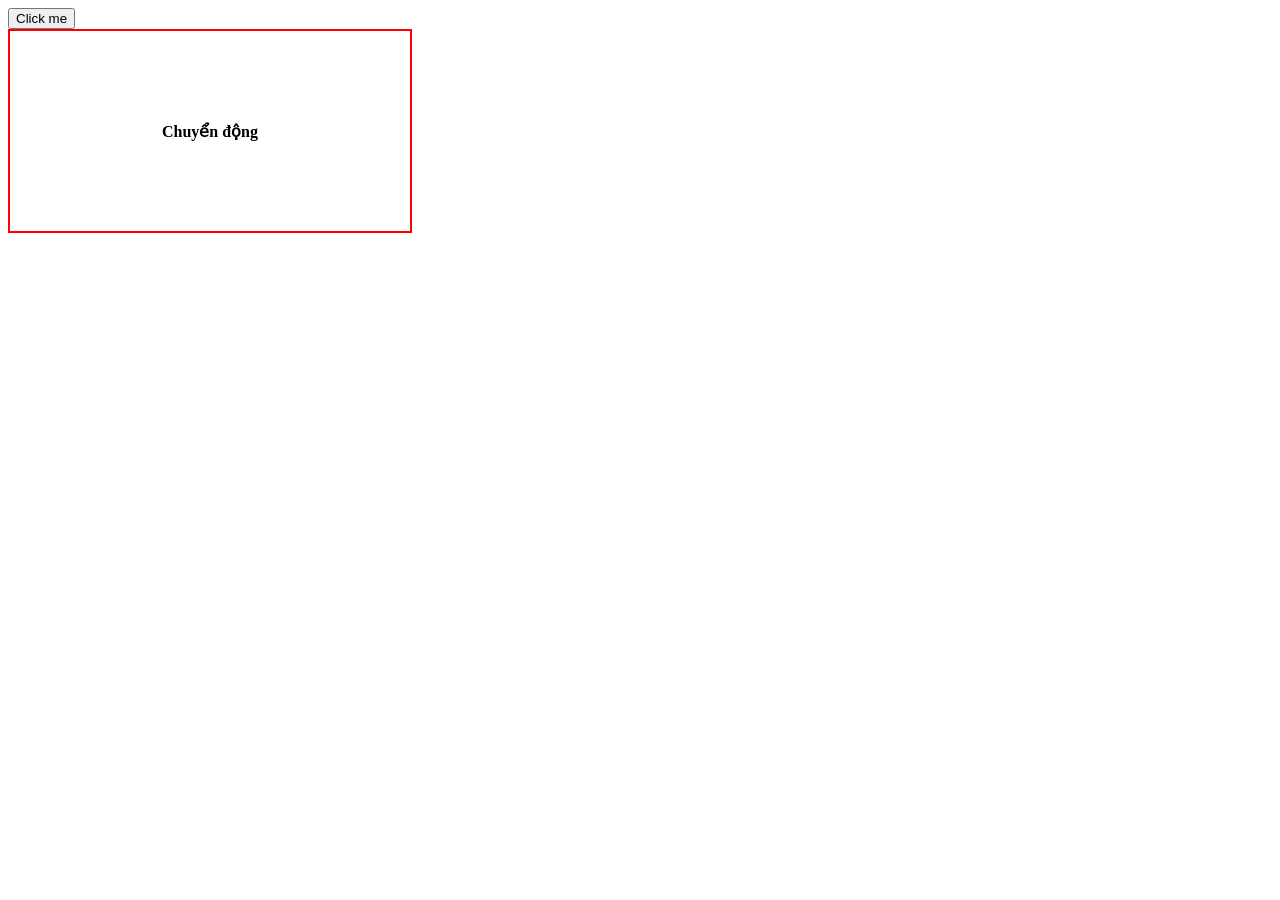
<file: HtmlCssTraining/test.html>
<!DOCTYPE html>
<html>
<head>
	<meta charset="utf-8">
	<title>Bài tập javascript 2</title>
  <style>
    .chuyendong1{
	animation: chuyendong1 2s forwards ;
}
@-webkit-keyframes chuyendong1{
	0%{transform: translateX(0);margin-top: 0;}
	30%{transform: translateX(200px);margin-top: 0;}
	60%{transform: translateX(200px);margin-top:100px;}
	100%{transform: translateX(400px);margin-top: 100px;}
}
/*Khi click lần 1*/
.chuyendong2{
	animation: chuyendong2 2s forwards;
}
@-webkit-keyframes chuyendong2{
	100%{transform: translateX(0);margin-top: 0;}
	60%{transform: translateX(200px);margin-top: 0;}
	30%{transform: translateX(200px);margin-top: 100px;}
	0%{transform: translateX(400px);margin-top: 100px;}
}
  </style>
	<!-- <link rel="stylesheet" type="text/css" href="1.css">	 -->
        <style>
          .khoi{
	       display: flex;
	       justify-content: center;
	       align-items: center;
	       width:400px;
	       height: 200px;
	       border: solid 2px red;	
}
        </style>
</head>
<body>
		<button>Click me</button>
		<div class="khoi" > 
 			<h4>Chuyển động</h4>
		</div>
		<script type="text/javascript">
      document.addEventListener("DOMContentLoaded", function(){
        var nut = document.getElementsByTagName('button');
        var khoi = document.getElementsByTagName('div');
        var trangthai = "click2";
        nut[0].onclick = function(){
          if(trangthai == "click1"){
                              khoi[0].classList.remove('chuyendong2');
            khoi[0].classList.add('chuyendong1');
            trangthai = "click2";
          }
          else if(trangthai=="click2"){
            khoi[0].classList.remove('chuyendong1');
                              khoi[0].classList.add('chuyendong2');
            trangthai = "click1";
          }
        }
      },false)
    </script>
</body>
</html>
</file>
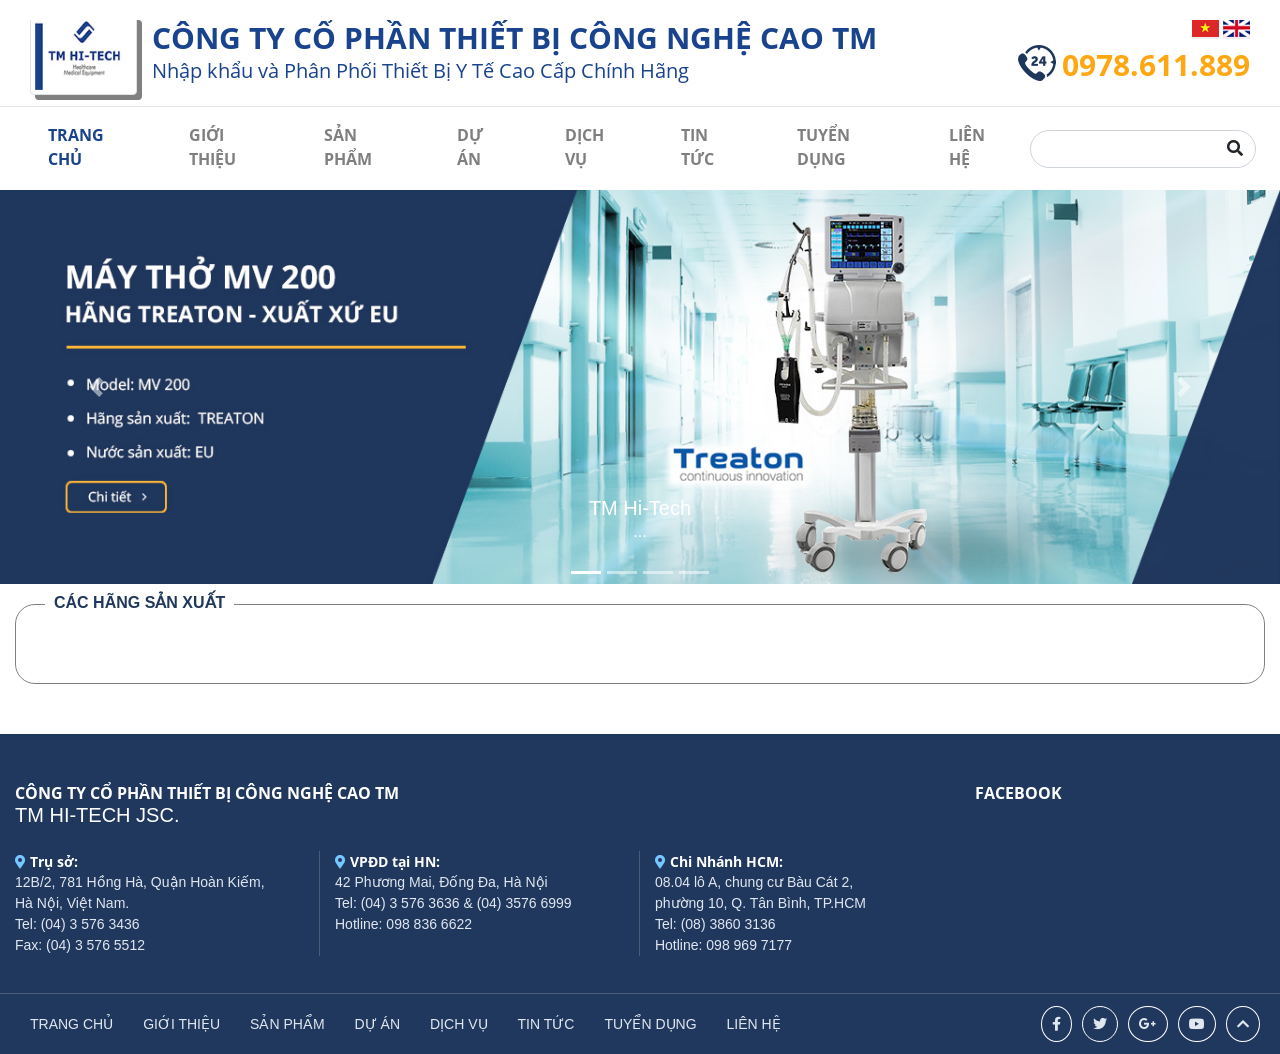
<file: HtmlCssTraining/trang-chu.html>
<!DOCTYPE html>
<html lang="en">

<head>
    <meta charset="UTF-8">
    <meta name="viewport" content="width=device-width, initial-scale=1, shrink-to-fit=no">
    <title>Trang chủ</title>
    <link rel="stylesheet" href="https://stackpath.bootstrapcdn.com/bootstrap/4.3.1/css/bootstrap.min.css"
        integrity="sha384-ggOyR0iXCbMQv3Xipma34MD+dH/1fQ784/j6cY/iJTQUOhcWr7x9JvoRxT2MZw1T" crossorigin="anonymous">
    <link rel="stylesheet" href="https://cdnjs.cloudflare.com/ajax/libs/font-awesome/5.9.0/css/all.min.css">
    <link rel="stylesheet" href="content/css/dich-vu.css">
    <link rel="stylesheet" href="content/css/trang-chu.css">
</head>

<body>
    <header id="tmTop" class="container-fluid " style="margin-top: 20px; padding-bottom: 20px; overflow: hidden;">
        <div class="row">
            <div class="col-xs-12 col-sm-2 col-md-1 text-center">
                <!-- logo -->
                <div class="logo ">
                    <img src="images/logo.png" alt="logo TM Hitech" class="img-thumbnail" id="slideleft">
                </div>
            </div>
            <div class="col-xs-12 col-sm-6 col-md-8 d-flex align-items-center ">
                <!-- title -->
                <div class="title">
                    <h2 class="lang text-center" key="MAINNAME1"></h2>
                    <p class="lang" key="MAINNAME2"></p>
                </div>
            </div>
            <div class="col-xs-12 col-sm-4 col-md-3">
                <!-- phone,lang -->
                <div class="text-right" id="slideright">
                    <div class="lang">
                        <button class="translate" id="en-gb" style="border: 0px;">
                            <img src="images/vi.png" alt="Việt Nam">
                        </button>
                        <button class="translate" id="zh-tw" style="border: 0px;">
                            <img src="images/en.png" alt="English">
                        </button>
                    </div>
                    <div class="phone d-flex align-items-right">
                        <img src="images/24h.png" alt="Call:0978.611.889" class="img-phone">
                        <a href="tel:0978611889" title="Call:0978.611.889">
                            0978.611.889
                        </a>
                    </div>
                </div>
            </div>
        </div>
    </header>
    <!-- navigation bar -->
    <nav class="navbar navbar-expand-lg navbar-light ">
        <a class="navbar-brand d-block d-sm-none" href="#">TM HI-Tech</a>
        <button class="navbar-toggler" type="button" data-toggle="collapse" data-target="#navbarSupportedContent"
            aria-controls="navbarSupportedContent" aria-expanded="false" aria-label="Toggle navigation">
            <span class="navbar-toggler-icon"></span>
        </button>

        <div class="collapse navbar-collapse" id="navbarSupportedContent">
            <ul class="navbar-nav mr-auto">
                <li class="nav-item active">
                    <a class="lang nav-link" key="HOME" href="#">(current)</a>
                </li>
                <li class="nav-item">
                    <a class="lang nav-link" key="INTRODUCE" href="#">GIỚI THIỆU</a>
                </li>
                <li class="nav-item">
                    <a class="lang nav-link" key="PRODUCTS" href="#">SẢN PHẨM</a>
                </li>
                <li class="nav-item">
                    <a class="lang nav-link" key="PROJECTS" href="#">DỰ ÁN</a>
                </li>
                <li class="nav-item">
                    <a class="lang nav-link" key="SERVICE" href="#">DỊCH VỤ</a>
                </li>
                <li class="nav-item">
                    <a class="lang nav-link" key="NEWS" href="#">TIN TỨC</a>
                </li>
                <li class="nav-item">
                    <a class="lang nav-link" key="RECRUITMENT" href="#">TUYỂN DỤNG</a>
                </li>
                <li class="nav-item">
                    <a class="lang nav-link" key="CONTACT" href="#">LIÊN HỆ</a>
                </li>
            </ul>
            <form class="form-inline my-2 my-lg-0">
                <input class="form-control mr-sm-2" type="search" placeholder="" aria-label="">
                <button class="btn  my-2 my-sm-0 " type="submit">
                    <i class="fas fa-search"></i>
                </button>
            </form>
        </div>
    </nav>
    <section class="w-100">
        <aside>
            <div id="carouselExampleIndicators" class="carousel slide" data-ride="carousel">
                <ol class="carousel-indicators">
                    <li data-target="#carouselExampleIndicators" data-slide-to="0" class="active"></li>
                    <li data-target="#carouselExampleIndicators" data-slide-to="1"></li>
                    <li data-target="#carouselExampleIndicators" data-slide-to="2"></li>
                    <li data-target="#carouselExampleIndicators" data-slide-to="3"></li>
                </ol>
                <div class="carousel-inner">
                    <div class="carousel-item active">
                        <img class="d-block w-100 " src="images/images-tc/tc-banner01.jpg" alt="First slide">
                        <div class="carousel-caption d-none d-md-block">
                            <h5>TM Hi-Tech</h5>
                            <p>...</p>
                        </div>
                    </div>
                    <div class="carousel-item">
                        <img class="d-block w-100" src="images/images-tc/tc-banner02.jpg" alt="Second slide">
                    </div>
                    <div class="carousel-item">
                        <img class="d-block w-100" src="images/images-tc/tc-banner03.jpg" alt="Third slide">
                    </div>
                    <div class="carousel-item">
                        <img class="d-block w-100" src="images/images-tc/tc-banner04.jpg" alt="Four slide">
                    </div>
                </div>
                <a class="carousel-control-prev" href="#carouselExampleIndicators" role="button" data-slide="prev">
                    <span class="carousel-control-prev-icon" aria-hidden="true"></span>
                    <span class="sr-only">Previous</span>
                </a>
                <a class="carousel-control-next" href="#carouselExampleIndicators" role="button" data-slide="next">
                    <span class="carousel-control-next-icon" aria-hidden="true"></span>
                    <span class="sr-only">Next</span>
                </a>
            </div>

        </aside>
    </section>

    <!--Trang-Chu-Body-->
    <section id="trang-chu" class="container-fluid">
        <div class="dv-body">
            <div class="content-dong">
                <div class="title-dong">CÁC HÃNG SẢN XUẤT</div>
                <div class="tc-nsx-box">
                    <div class="contentbox">
                        <div class="slide-content" id="slidecontent">
                            <ul>
                                <li><img src="images/logo.png" alt=""></li>
                                <li><img src="images/logo.png" alt=""></li>
                                <li><img src="images/logo.png" alt=""></li>
                                <li><img src="images/logo.png" alt=""></li>
                                <li><img src="images/logo.png" alt=""></li>
                                <li><img src="images/logo.png" alt=""></li>
                                <li><img src="images/logo.png" alt=""></li>
                                <!-- <li><img src="images/logo.png" alt=""></li>
                               <li><img src="images/logo.png" alt=""></li>
                               <li><img src="images/logo.png" alt=""></li>
                               <li><img src="images/logo.png" alt=""></li>
                               <li><img src="images/logo.png" alt=""></li>
                               <li><img src="images/logo.png" alt=""></li>
                               <li><img src="images/logo.png" alt=""></li>
                               <li><img src="images/logo.png" alt=""></li> -->
                            </ul>
                        </div>
                    </div>
                </div>
            </div>
        </div>

    </section>


    <footer id="tmfooter" class="container-fluid">
        <div class="row">
            <div class="col-xs-12 col-sm-12 col-md-9">
                <div class="company">
                    <h3 class="lang" key="MAINNAME1">
                        <h5 class="lang" key="MAINNAME3"></h5>
                    </h3>

                </div>
                <div class="address">
                    <div class="row">
                        <div class="col-xs-12 col-md-4 b-right">
                            <div class="title">
                                <i class="fas fa-map-marker-alt"></i>
                                Trụ sở:
                            </div>
                            <div>
                                <p>
                                    12B/2, 781 Hồng Hà, Quận Hoàn Kiếm, <br>
                                    Hà Nội, Việt Nam. <br>
                                    Tel: (04) 3 576 3436 <br>
                                    Fax: (04) 3 576 5512 <br>

                                </p>
                            </div>
                        </div>
                        <div class="col-xs-12 col-md-4 b-right">
                            <div class="title">
                                <i class="fas fa-map-marker-alt"></i>
                                VPĐD tại HN:
                            </div>
                            <div>
                                <p>
                                    42 Phương Mai, Đống Đa, Hà Nội <br>
                                    Tel: (04) 3 576 3636 & (04) 3576 6999 <br>
                                    Hotline: 098 836 6622 <br>

                                </p>
                            </div>
                        </div>
                        <div class="col-xs-12 col-md-4 ">
                            <div class="title">
                                <i class="fas fa-map-marker-alt"></i>
                                Chi Nhánh HCM:
                            </div>
                            <div>
                                <p>
                                    08.04 lô A, chung cư Bàu Cát 2, <br>
                                    phường 10, Q. Tân Bình, TP.HCM <br>
                                    Tel: (08) 3860 3136 <br>
                                    Hotline: 098 969 7177 <br>

                                </p>
                            </div>
                        </div>
                    </div>
                </div>
            </div>
            <div class="col-xs-12 col-sm-12 col-md-3">
                <div class="facebook">
                    <h3>FACEBOOK</h3>
                </div>
                <div class="text-right address">
                    <iframe
                        src="https://www.facebook.com/plugins/page.php?href=https%3A%2F%2Fwww.facebook.com%2FVienCongNgheDevmaster25%2F&tabs&width=400&height=160&small_header=true&adapt_container_width=false&hide_cover=false&show_facepile=true&appId"
                        width="100%" height="160" style="border:none;overflow:hidden" scrolling="no" frameborder="0"
                        allowTransparency="true" allow="encrypted-media"></iframe>
                </div>
            </div>
        </div>
        <div class="row b-top">
            <div class="col-xs-12 col-md-8">
                <ul class="nav-footer">
                    <li><a class="lang" href="#" key="HOME" title="Trang chủ">Trang chủ</a></li>
                    <li><a class="lang" href="#" key="INTRODUCE" title="Giới thiệu">Giới thiệu</a></li>
                    <li><a class="lang" href="#" key="PRODUCTS" title="Sản phẩm">Sản phẩm</a></li>
                    <li><a class="lang" href="#" key="PROJECTS" title="Dự án">Dự án</a></li>
                    <li><a class="lang" href="#" key="SERVICE" title="Dịch vụ">Dịch vụ</a></li>
                    <li><a class="lang" href="#" key="NEWS" title="Tin tức">Tin tức</a></li>
                    <li><a class="lang" href="#" key="RECRUITMENT" title="Tuyển dụng">Tuyển dụng</a></li>
                    <li><a class="lang" href="#" key="CONTACT" title="Liên hệ">Liên hệ</a></li>
                </ul>
            </div>
            <div class="col-xs-12 col-md-4 d-flex align-items-right">
                <ul class="nav-footer social ">
                    <li><a href="https://www.facebook.com/VienCongNgheDevmaster25" title="facebook">
                            <i class="fab fa-facebook-f"></i>
                        </a></li>
                    <li><a href="#" title="Twitter">
                            <i class="fab fa-twitter"></i>
                        </a></li>
                    <li><a href="#" title="Google Plus">
                            <i class="fab fa-google-plus-g"></i>
                        </a></li>
                    <li><a href="#" title="Youtube">
                            <i class="fab fa-youtube"></i>
                        </a></li>
                    <li><a href="javascript:void(0)" title="Top" id="link-top">
                            <i class="fas fa-chevron-up"></i>
                        </a></li>
                </ul>
            </div>
        </div>
    </footer>
    <!-- end footer -->
    <script src="https://code.jquery.com/jquery-3.4.1.min.js"
        integrity="sha256-CSXorXvZcTkaix6Yvo6HppcZGetbYMGWSFlBw8HfCJo=" crossorigin="anonymous"></script>
    <!-- <script src="https://code.jquery.com/jquery-3.3.1.slim.min.js" integrity="sha384-q8i/X+965DzO0rT7abK41JStQIAqVgRVzpbzo5smXKp4YfRvH+8abtTE1Pi6jizo" crossorigin="anonymous"></script> -->
    <script src="https://cdnjs.cloudflare.com/ajax/libs/popper.js/1.14.7/umd/popper.min.js"
        integrity="sha384-UO2eT0CpHqdSJQ6hJty5KVphtPhzWj9WO1clHTMGa3JDZwrnQq4sF86dIHNDz0W1"
        crossorigin="anonymous"></script>
    <script src="https://stackpath.bootstrapcdn.com/bootstrap/4.3.1/js/bootstrap.min.js"
        integrity="sha384-JjSmVgyd0p3pXB1rRibZUAYoIIy6OrQ6VrjIEaFf/nJGzIxFDsf4x0xIM+B07jRM"
        crossorigin="anonymous"></script>


    <script>

    </script>

    <script>
        $(document).ready(function () {
            $('#link-top').click(function () {
                $("html, body").animate({ scrollTop: 0 }, 1000);
                return false;
            });
        });

    </script>
    <script>
        $('.carousel').carousel({
            interval: 2500,
            pause: 'hover',

        })

    </script>

    <script>
        var arrLang = {
            "en-gb": {
                "HOME": "TRANG CHỦ",
                "INTRODUCE": "GIỚI THIỆU",
                "PRODUCTS": "SẢN PHẨM",
                "PROJECTS": "DỰ ÁN",
                "SERVICE": "DỊCH VỤ",
                "NEWS": "TIN TỨC",
                "RECRUITMENT": "TUYỂN DỤNG",
                "CONTACT": "LIÊN HỆ",
                "MAINNAME1": "CÔNG TY CỔ PHẦN THIẾT BỊ CÔNG NGHỆ CAO TM",
                "MAINNAME2": "Nhập khẩu và Phân Phối Thiết Bị Y Tế Cao Cấp Chính Hãng",
                "PARA1": "Với đội ngũ chuyên gia có kinh nghiệm hơn 10 năm tham gia các dự án đầu tư mua sắm trang thiết bị y tế, TM Hitech đảm bảo sẽ đưa ra những tư vấn hữu ích cho dự án của bạn. Chúng tôi cam kết tư vấn miễn phí trong toàn bộ dự án với mục tiêu tạo sự tin tưởng và mối liên hệ tốt với khách hàng.",
                "PARA2": "Trong bối cảnh thị trường rộng mở như hiện nay, có rất nhiều dòng thiết bị y tế với giá cả và chất lượng khác nhau để khách hàng lựa chọn. Điều này đôi khi làm khó cho các quyết định đầu tư của khách hàng.",
                "PARA3": "Kinh nghiệm lâu năm trong ngành thiết bị y tế, TM Hitech tự tin có thể hỗ trợ khách hàng thiết kế tổng thể dự án, xây dựng cấu hình chi tiết các dòng thiết bị sử dụng cho bệnh viện hay phòng khám của bạn.",
                "SERVICE1": "Dịch vụ trong bảo hành",
                "PARA4": "Tất cả các thiết bị Công ty cung cấp đều được bảo hành đảm bảo theo đúng tiêu chuẩn và cam kết của nhà sản xuất. Đội ngũ kỹ sư của Công ty giàu kinh nghiệm được cử đi tập huấn và đào tạo hàng năm ở nước ngoài theo các khoá tập huấn của Hãng đại diện, nhà sản xuất... chúng tôi hy vọng đáp ứng được yêu cầu của quý khách hàng.",
                "PARA5": "Bất cứ lúc nào trong thời gian ngắn nhất, nhân viên kỹ thuật sẽ có mặt theo yêu cầu của khách hàng để chỉ dẫn thêm những vấn đề liên quan đến kỹ thuật của máy hoặc xử lý những sự cố bất thường.",
                "PARA6": "Kiểm tra định kỳ lâu dài cho tất cả các thiết bị do Công ty cung cấp.",
                "PARA7": "Sẵn sàng ký hợp đồng bảo trì nếu Quý khách hàng có yêu cầu, giá cả phù hợp với giá hiện hành trên thị trường.",
                "PARA8": "Với kinh nghiệm & uy tín của mình, TMHitech luôn cam kết hoàn thành tốt nhất các yêu cầu về cung cấp, lắp đặt & hướng dẫn, tư vấn cho các khách hàng.",
                "MAINNAME3": "TM HI-TECH JSC.",
                "UNIPRO": "SẢN PHẨM NỔI BẬT",
                "T1": "CHUẨN ĐOÁN HÌNH ẢNH",
                "DETAIL": "Xem chi tiết",
                "HIGHLIGHTNEWS": "TIN NỔI BẬT",

            },
            "zh-tw": {
                "HOME": "HOME",
                "INTRODUCE": "INTRODUCE",
                "PRODUCTS": "PRODUCTS",
                "PROJECTS": "PROJECTS",
                "SERVICE": "SERVICE",
                "NEWS": "NEWS",
                "RECRUITMENT": "RECRUITMENT",
                "CONTACT": "CONTACT",
                "MAINNAME1": "TRADE HIGH TECH EQUIPMENT JOINT STOCK COMPANY",
                "MAINNAME2": "Importing and Distributing Genuine Premium Medical Equipment",
                "PARA1": "With a team of experts with more than 10 years of experience in medical equipment procurement investment projects, TM Hitech ensures to give useful advice for your project. We are committed to free consultation in the entire project with the goal of creating trust and good relationship with customers.",
                "PARA2": "In the context of the current open market, there are many lines of medical equipment with different prices and quality for customers to choose from. This sometimes makes it difficult for customers to make investment decisions.",
                "PARA3": "With many years of experience in the medical equipment industry, TM Hitech can confidently support customers in the overall design of the project, building detailed configuration of equipment lines used for your hospital or clinic.",
                "SERVICE1": "Service in warranty",
                "PARA4": "All equipment provided by the Company is guaranteed according to the standards and commitments of the manufacturer. The company's experienced engineers are sent to train and train abroad every year according to the training courses of the representative firms, manufacturers... we hope to meet your requirements. client.",
                "PARA5": "At any time in the shortest possible time, technical staff will be available at the request of the customer to guide further technical problems of the machine or handle unusual problems.",
                "PARA6": "Long term periodic inspection of all equipment provided by the Company.",
                "PARA7": "Ready to sign a maintenance contract if required by the customer, the price is consistent with the current market price.",
                "PARA8": "With its experience & reputation, TMHitech is always committed to fulfilling the best requirements for supply, installation & guidance, consulting for customers.",
                "MAINNAME3": "TM HI-TECH JSC.",
                "UNIPRO": "HIGHLIGHTS PRODUCTS",
                "T1": "IMAGE ANALYSATION",
                "DETAIL": "Detail",
                "HIGHLIGHTNEWS": "HIGHLIGHT NEWS",
            }
        };

        $(document).ready(function () {
            // The default language is English
            var lang = "en-gb";
            $(".lang").each(function (index, element) {
                $(this).text(arrLang[lang][$(this).attr("key")]);
            });
        });

        // get/set the selected language
        $(".translate").click(function () {
            var lang = $(this).attr("id");

            $(".lang").each(function (index, element) {
                $(this).text(arrLang[lang][$(this).attr("key")]);
            });
        });
    </script>
</body>

</html>
</file>
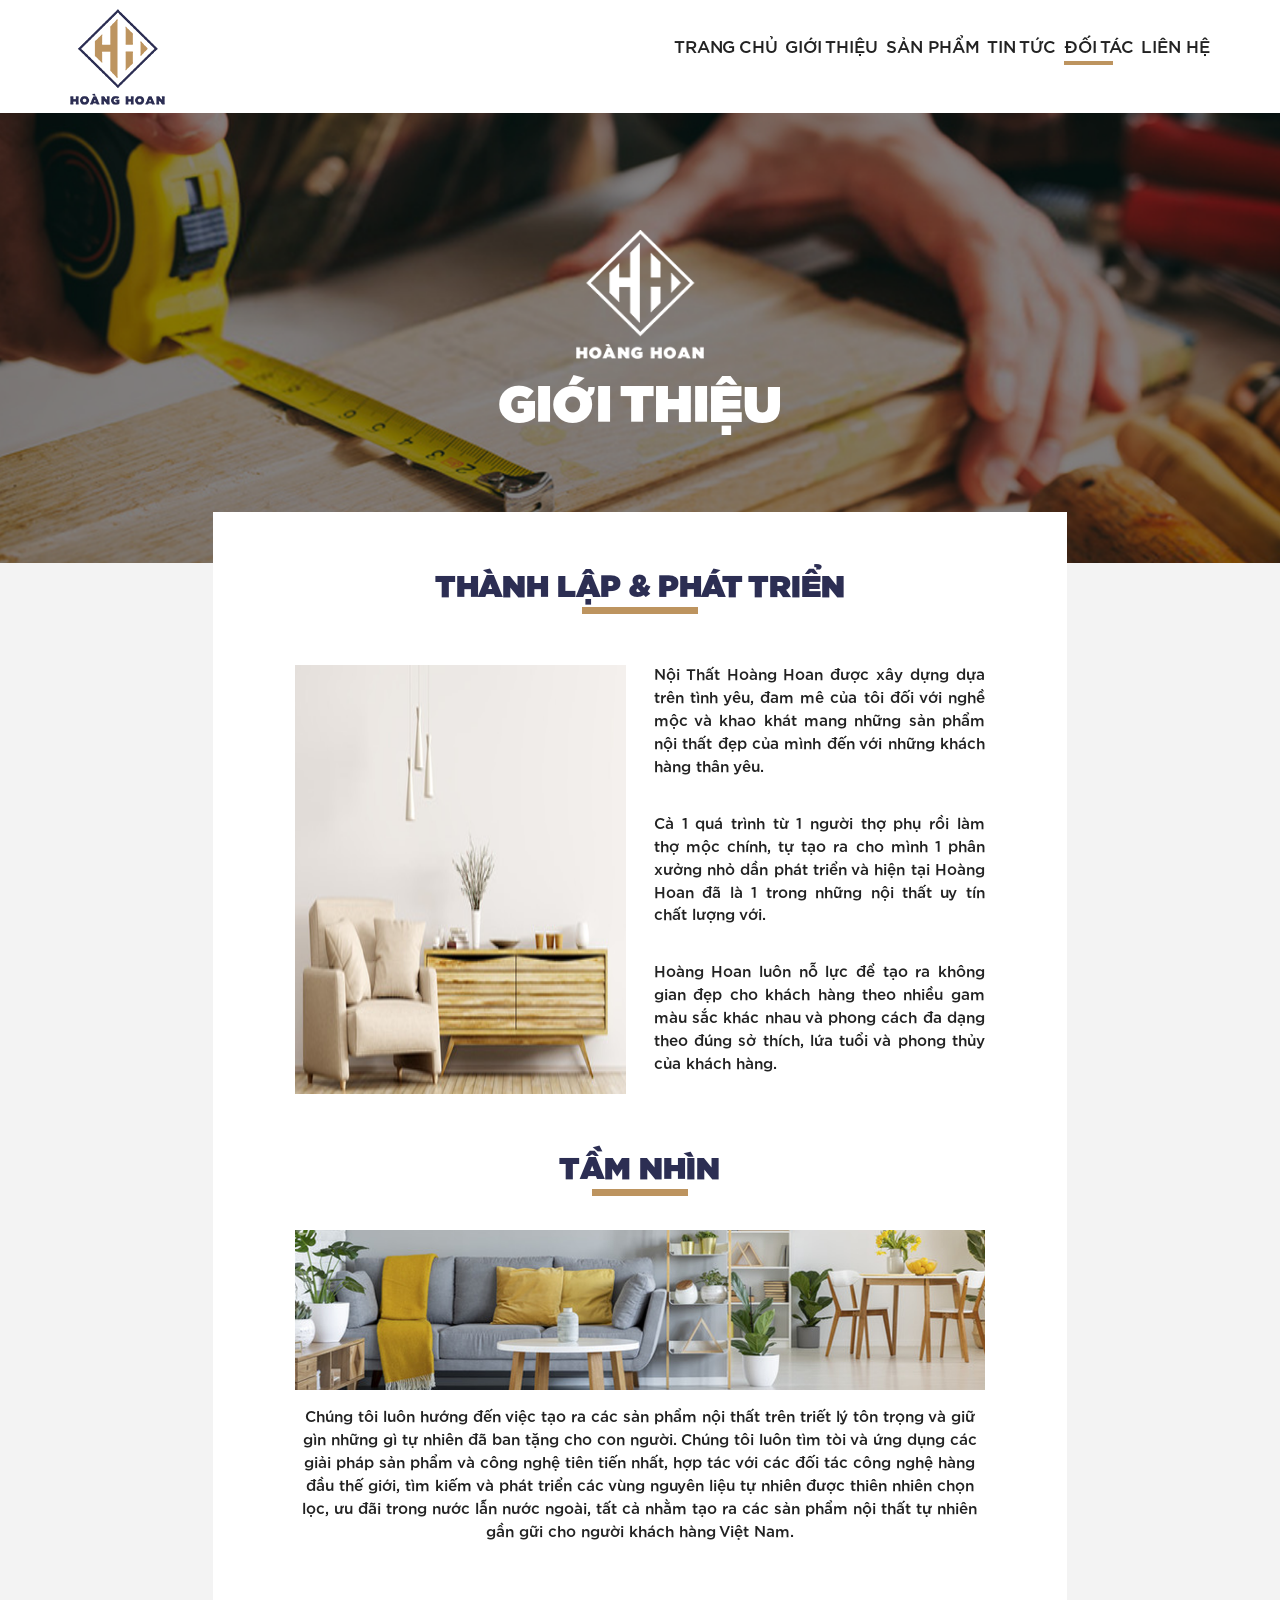
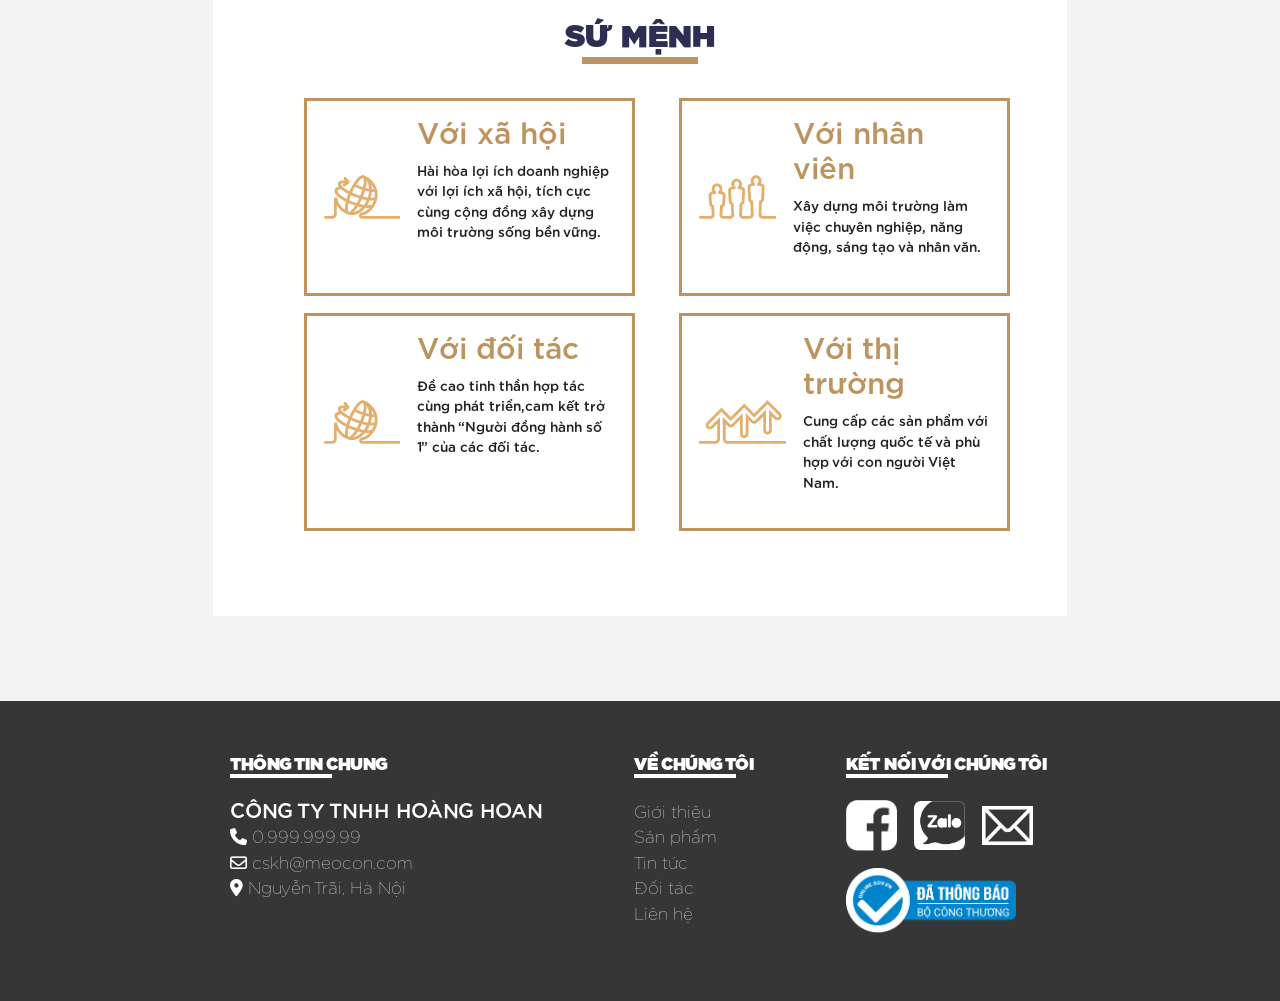
<file: XuongMoc/view/introduction.html>
<!DOCTYPE html>
<html lang="en">

<head>
    <meta charset="UTF-8">
    <meta name="viewport" content="width=device-width, initial-scale=1.0">
    <title>Giới thiệu</title>

    <!-- boostrap v5.3 css -->
    <link href="https://cdn.jsdelivr.net/npm/bootstrap@5.3.1/dist/css/bootstrap.min.css" rel="stylesheet"
        integrity="sha384-4bw+/aepP/YC94hEpVNVgiZdgIC5+VKNBQNGCHeKRQN+PtmoHDEXuppvnDJzQIu9" crossorigin="anonymous">
    
    <!-- font-awesome  -->

    <link rel="stylesheet" href="https://cdnjs.cloudflare.com/ajax/libs/font-awesome/6.4.2/css/all.min.css"
        integrity="sha512-z3gLpd7yknf1YoNbCzqRKc4qyor8gaKU1qmn+CShxbuBusANI9QpRohGBreCFkKxLhei6S9CQXFEbbKuqLg0DA=="
        crossorigin="anonymous" referrerpolicy="no-referrer" />

    <link rel="stylesheet" href="../css/font.css">
    <link rel="stylesheet" href="../css/introduction.css">
    <link rel="stylesheet" href="../css/style.css">

</head>

<body>
    <!-- BEGIN: Header -->
    <header>
        <nav class="navbar container">
            <div class="navbar-logo w-25 logo">
                <img src="../images/logo.png" alt=" " class="">
                <i class="fa-solid fa-bars" style="display: none;" onclick="handleClickMenu()"></i>
            </div>
            <!-- <i class="fa-solid fa-bars d-block d-none" onclick="handleClickMenu()"></i> -->
            <ul class="menu navbar-menu d-flex justify-content-between w-50" id="menu">
                <li class="menu-item">
                    <a href="../view/index.html">TRANG CHỦ</a>
                </li>
                <li class="menu-item">
                    <a href="../view/introduction.html">GIỚI THIỆU</a>
                </li>
                <li class="menu-item">
                    <a href="../view/product.html">SẢN PHẨM</a>
                </li>
                <li class="menu-item">
                    <a href="../view/news.html">TIN TỨC</a>
                </li>
                <li class="menu-item selected">
                    <a href="../view/partner.html">ĐỐI TÁC</a>
                </li>
                <li class="menu-item">
                    <a href="../view/contact.html">LIÊN HỆ</a>
                </li>
            </ul>
        </nav>
    </header>
    <!-- END: Header -->

    <main>
        <!-- BEGIN BANNER -->
        <section id="banner">
            <img src="../images/gioi-thieu/logo-banner.png" alt="">
            <h1>GIỚI THIỆU</h1>
        </section>
        <!-- END BANNER -->

        <!-- BEGIN CONTENT  -->
        <section id="content">
            <div class="container">
                <div class="history">
                    <p class="title">
                        THÀNH LẬP & PHÁT TRIỂN
                    </p>
                    <div class="main-history">
                        <img src="../images/gioi-thieu/thanhlap-phattrien.png" alt="">
                        <div class="text-history">
                            <p>
                                Nội Thất Hoàng Hoan được xây dựng dựa trên tình yêu, đam mê của tôi đối với nghề mộc và
                                khao khát mang những sản phẩm nội thất đẹp của mình đến với những khách hàng thân yêu.
                            </p>
                            <p>
                                Cả 1 quá trình từ 1 người thợ phụ rồi làm thợ mộc chính, tự tạo ra cho mình 1 phân xưởng
                                nhỏ dần phát triển và hiện tại Hoàng Hoan đã là 1 trong những nội thất uy tín chất lượng
                                với.
                            </p>
                            <p style="padding-bottom: 0;">
                                Hoàng Hoan luôn nỗ lực để tạo ra không gian đẹp cho khách hàng theo nhiều gam màu sắc
                                khác nhau và phong cách đa dạng theo đúng sở thích, lứa tuổi và phong thủy của khách
                                hàng.
                            </p>

                        </div>
                    </div>
                </div>

                <div class="vision">
                    <p class="title">
                        TẦM NHÌN
                    </p>
                    <div class="main-vision">
                        <img src="../images/gioi-thieu/vision.png" alt="">
                        <div class="text-vision">
                            <p>Chúng tôi luôn hướng đến việc tạo ra các sản phẩm nội thất trên triết lý tôn trọng và giữ
                                gìn những gì tự nhiên đã ban tặng cho con người. Chúng tôi luôn tìm tòi và ứng dụng các
                                giải pháp sản phẩm và công nghệ tiên tiến nhất, hợp tác với các đối tác công nghệ hàng
                                đầu thế giới, tìm kiếm và phát triển các vùng nguyên liệu tự
                                nhiên được thiên nhiên chọn lọc, ưu đãi trong nước lẫn nước ngoài, tất cả nhằm tạo ra
                                các sản phẩm nội thất tự nhiên gần gữi cho người khách hàng Việt Nam.</p>
                        </div>
                    </div>
                </div>

                <div class="mission">
                    <p class="title">
                        SỨ MỆNH
                    </p>
                    <ul class="list-mission">
                        <li class="mission-item">
                            <div class="img"><img src="../images/gioi-thieu/xa-hoi.png" alt=""></div>
                            <div class="mission-item-text">
                                <h3>Với xã hội</h3>
                                <p>Hài hòa lợi ích doanh nghiệp với lợi ích xã hội, tích cực
                                    cùng cộng đồng xây dựng môi trường sống bền vững.</p>
                            </div>
                        </li>
                        <li class="mission-item">
                            <div class="img"><img src="../images/gioi-thieu/nhan-vien.png" alt=""></div>
                            <div class="mission-item-text">
                                <h3>Với nhân viên</h3>
                                <p>Xây dựng môi trường làm việc chuyên nghiệp, năng động,
                                    sáng tạo và nhân văn.</p>
                            </div>
                        </li>
                        <li class="mission-item">
                            <div class="img"><img src="../images/gioi-thieu/xa-hoi.png" alt=""></div>
                            <div class="mission-item-text">
                                <h3>Với đối tác</h3>
                                <p>Đề cao tinh thần hợp tác cùng phát triển,cam kết trở thành
                                    “Người đồng hành số 1” của các đối tác.</p>
                            </div>
                        </li>
                        <li class="mission-item">
                            <div class="img"><img src="../images/gioi-thieu/thi-truong.png" alt=""></div>
                            <div class="mission-item-text">
                                <h3>Với thị trường</h3>
                                <p>Cung cấp các sản phẩm với chất lượng quốc tế và phù hợp
                                    với con người Việt Nam.</p>
                            </div>
                        </li>
                    </ul>
                </div>
            </div>
        </section>
        <!-- END CONTENT -->
    </main>

    <!-- BEGIN: Footer -->
    <footer>
        <div class="container">
            <div class="info">
                <div class="title">
                    THÔNG TIN CHUNG
                </div>
                <ul class="list-info">
                    <li style="font-size: 1.2rem; font-family: 'font-medium' ;">CÔNG TY TNHH HOÀNG HOAN</li>
                    <li><i class="fa-solid fa-phone">&nbsp;</i>0.999.999.99</li>
                    <li><i class="fa-regular fa-envelope"></i>&nbsp;cskh@meocon.com</li>
                    <li><i class="fa-solid fa-location-dot"></i>&nbsp;Nguyễn Trãi, Hà Nội</li>
                </ul>
            </div>

            <div class="aboutUs">
                <div class="title">
                    VỀ CHÚNG TÔI
                </div>
                <ul class="list-pages">
                    <li>
                        <a href="../view/introduction.html">Giới thiệu</a>
                    </li>
                    <li>
                        <a href="../view/product.html">Sản phẩm</a>
                    </li>
                    <li>
                        <a href="../view/news.html">Tin tức</a>
                    </li>
                    <li>
                        <a href="../view/partner.html">Đối tác</a>
                    </li>
                    <li>
                        <a href="../view/contact.html">Liên hệ</a>
                    </li>
                </ul>
            </div>

            <div class="contact">
                <div class="title">
                    KẾT NỐI VỚI CHÚNG TÔI
                </div>
                <ul class="">
                    <li>
                        <div>
                            <img src="../images/facebook.png" alt="">
                        </div>
                        <div>
                            <img src="../images/zalo.png" alt="">
                        </div>
                        <div>
                            <img src="../images/mail.png" alt="">
                        </div>
                    </li>
                    <li>
                        <div>
                            <img src="../images/xacnhan-bocongthong.png" alt="">
                        </div>
                    </li>
                </ul>
            </div>
        </div>
    </footer>
    <!-- END: Footer -->

    <script>
        const handleClickMenu = () => {
            document.querySelector(".navbar-menu").classList.toggle("responsive-menu")
        }
    </script>
</body>

</html>
</file>
<file: HtmlCssTraining/content/css/dich-vu.css>
*{
	margin:0;
	padding:0;
	margin-bottom:0 !important;
}

/*font face*/
@font-face {
  font-family: "OpenSans-Bold";
  src: url('../fonts/OpenSans-Bold.ttf');
}
@font-face {
  font-family: "OpenSans-SemiBold";
  src: url('../fonts/OpenSans-SemiBold.ttf');
}
@font-face {
  font-family: "OpenSans-Regular";
  src: url('../fonts/OpenSans-Regular.ttf');
}

header .logo:hover #slide  {
	transition: 3s;
	left: 0s;

}


#slideleft {
	position: absolute;
	left: -200px;
    width: 200px;
    height: 80px;
	margin-left: 30px;
	margin-top: -5px;
	box-shadow: 5px 5px gray;
    -webkit-animation: slideleft 0.5s forwards;
    -webkit-animation-delay: 0.5s;
    animation: slideleft 3s forwards;
    animation-delay: 0.5s
}

@-webkit-keyframes slideleft {
    100% { left: 0; }
}

@keyframes slideleft {
    100% { left: 0; }
}

header .logo:hover #slideright  {
	transition: 3s;
	right: 0s;
}

#slideright {
	position: absolute;
	right: -300px;
    width: 100px;
    height: 60px;
	margin-right: 30px;
	margin-top: -5px;
    -webkit-animation: slideright 0.5s forwards;
    -webkit-animation-delay: 0.5s;
    animation: slideright 3s forwards;
    animation-delay: 0.5s
}

@-webkit-keyframes slideright {
    100% { right: 0; }
}

@keyframes slide {
    100% { right: 0; }
}

header .title{
	padding-left: 30px;
}

header .title h2{
	font-size: 30px;
}

header .title p{
	font-size: 20px
}

header{
	/*margin:10px;*/
	border-bottom: .01rem solid #e5e5e5;
	padding-bottom: .4rem;
}
header img.img-phone{
	padding: .0rem;
    background-color: #fff;
    border: 0px solid #dee2e6;
    border-radius: .25rem;
    max-width: 100%;
    height: auto;
    margin-top: -.5rem;
}
header h2 {
	font-family: "OpenSans-Bold";
	font-size: 20px;
	color: #19438c;
}
header p {
	font-family: "OpenSans-Regular";
	font-size: 17px;
	color: #19438c;
}
header a {
	font-family: "OpenSans-Bold";
	font-size: 30px;
	color: #fea713;
	text-decoration: none !important;

}
header .align-items-right{
	align-items: center!important;
	justify-content: flex-end;
}
/*navigation bar*/
ul.navbar-nav li{
	padding-right: 1.5rem !important;
    padding-left: 1.5rem !important;
}
ul.navbar-nav .active a{
	color: #19438b !important;
}
ul.navbar-nav a.nav-link{
    font-family: "OpenSans-Bold";
    font-size: 16px;
    color:#fea713;
    border-bottom: 3px solid #fff;
}
ul.navbar-nav a.nav-link:hover{
	color: #19438b !important;
	border-bottom: 3px solid #FEA716;
}
nav form button{
	position: absolute;
	right: 1.5rem;
}
nav form input{
	border-radius: 3rem !important;
}
/*end navigation bar*/
/*link-bar*/
#nav-link {
	padding: 0 10px;
	height: 45px;
	background: #eeeeee;
}
#nav-link a{
	display: inline-block;
	line-height: 45px;
	color:#2e2e2e;
	text-decoration: none;
	padding-right: .5rem;
	padding-left: .5rem;
}
#nav-link i{
	font-size: 14px;
	color:#2e2e2e;
}
#nav-link a:hover{
	color: #19438b;
}
/*dịch vụ content*/
#dich-vu{
	/*margin: 15px 10px;*/
}
#dich-vu .title{
	border-bottom: .05rem solid #e5e5e5;
	padding: .75rem 1.25rem .75rem .1rem;
}
#dich-vu p{
	margin-top: .8rem;
	line-height: 24pt;
}
#dich-vu h4{
	margin-top:2rem;
}
#dich-vu .card-header{
	font-family: "OpenSans-SemiBold";
	font-size:18px;
	color:#fff;
}
#dich-vu .card-bg-header{
	background-color:#1c498d;
	margin:-.06rem;
}
#dich-vu .card{
	background-color:#f3f3f3 !important;
}
#dich-vu .list-group{
	background-color:#f3f3f3 !important;
	padding:0 1rem;
}
#dich-vu .list-group-item{
	border:0px;
	border-bottom:0.09rem dotted #e1e1e1 !important;
	padding:.5rem 0;
	background-color:#f3f3f3 !important;
}
#dich-vu .card .img-thumbnail{
	background:#f3f3f3;
}
#dich-vu h5{
	font-family: "OpenSans-Bold";
	font-size:18px;
	color:#1c498d;
	margin-bottom:0 !important;
}
#dich-vu .card a{
	font-family: "OpenSans-Regular";
	font-size:14px;
	color:#2a3341;	
}

/*FOOTER*/
footer#tmfooter{
	margin-top:50px;
	/*height: 328px;*/
	background-color: #20385d;
	color: #fff;
	font-size: 14px;
}
footer h3{
	margin-top:50px;
	font-family: "OpenSans-Bold";
	font-size: 16px;
	color: #fff;
}
footer i{
	color: #75c8ff;
}
footer .address {
	margin-top: 1.5rem;
}
footer .address p{
	color: #e1e7f0;
}
footer .b-right{
	border-right: 0.05rem solid #4b5c75;
}
footer .title{
	font-family: "OpenSans-Bold";
	font-size: 14px;
}
footer ul.nav-footer{
	height:60px;
	display:flex;
	list-style:none;
	line-height:60px;
}
footer .nav-footer li {
	flex-direction:row;
}
footer .nav-footer li a{
	display:block;
	padding: 0 15px;
	color:#e1e7f0;
	text-decoration: none;
}
footer .nav-footer li a:hover{
	color:#fea713;
}
footer .b-top{
	border-top:0.05rem solid #4b5c75;
}

footer a i{
	padding:10px;
	border-radius:50%;
	border:1px solid #fff;
	color:#e1e7f0;
}
footer .social  li a {
	display:block;
	padding: 0 5px;
	color:#e1e7f0;
}
footer a i:hover{
	padding:10px;
	border-radius:50%;
	border:1px solid #fff;
	background-color:#e1e7f0;
	color:#19438b;
}
footer .align-items-right{
	align-items: center!important;
    justify-content: flex-end;
}
/*END FOOTER*/
</file>
<file: HtmlCssTraining/content/css/trang-chu.css>
.dv-body .content-dong .tc-nsx-box{
    margin-top: 20px;
    box-sizing: border-box;
    border-width: 1px;
    border-color: gray;
    border-style: solid;
    border-radius: 20px;
    height: 80px;
}

.dv-body .content-dong .title-dong{
    background: #fff;
    font-size: 16px;
    line-height: 25px;
    font-weight: bold;
    color: #21385d;
    position: absolute;
    margin-top: -14px;
    left: 45px;
    z-index: 99;
    text-transform: uppercase;
    padding: 0 9px;
}

.tc-nsx-box{
    padding-left: 40px;
    padding-right: 40px;
}

.tc-nsx-box .contentbox{
    position: absolute;
    overflow: hidden;
    width: 1350px;
    height: 70px;
}

.slide-content #slidecontent{
    margin-top: 20px;
}

.slide-content ul {
    border: 1px solid #b9b9b9;
    border-radius: 10px;
    margin: 23px;
    position: relative;
    padding: 11px 30px;
}

.slide-content li{
    padding-left: 100px;
}

.slide-content:hover #slidecontent{
    transition: 3s;
	right: 2s;
}

#slidecontent{
    position: absolute;
	left: -4600px;
    width: 200px;
    height: 80px;
	margin-left: 100px;
	margin-top: -5px;
    -webkit-animation: slideleft 15s forwards;
    -webkit-animation-delay: 2s;
    animation: slideleft 15s linear infinite;
    animation-delay: 0.1s;
}

@-webkit-keyframes slideright {
    100% { right: 0; }
}

@keyframes slideleft {
    100% { left: 0; }
}
</file>
<file: XuongMoc/css/font.css>
@font-face {
    font-family:'font-medium' ;
    src: url('../fonts/Gotham-Medium.otf');
}
@font-face {
    font-family:'font-thin' ;
    src: url('../fonts/Gotham-Thin.otf');
}
@font-face {
    font-family:'font-ultra' ;
    src: url('../fonts/Gotham-Ultra.otf');
}
</file>
<file: XuongMoc/css/introduction.css>
* {
    margin: 0;
    padding: 0;
    list-style: none;
    font-size: 14px;
    color: #222;
    font-family: 'font-medium';
}

a {
    text-decoration: none;
}

body {
    display: flex;
    flex-direction: column;
    min-height: 100vh;
}

.m-right-0 {
    margin-right: 0 !important;
}

/* header */
header nav {
    display: flex;
    align-items: center;
    width: calc(12*100%/18);
    margin: 0 auto;
    justify-content: space-between;
    padding: 1rem;
}

header nav .menu {
    display: flex;
    width: calc(7*100%/12);
    justify-content: space-between;
}

header nav .menu-item a {
    position: relative;
    line-height: 2rem;
    /* line-height: 2rem; */
}

header nav .selected::after,
header nav .menu-item a:hover::after {
    content: "";
    position: absolute;
    left: 0;
    right: 0;
    bottom: -0.5rem;
    background-color: #bd945f;
    height: 0.3rem;
    width: 60%;
}


/* banner  */


#banner {
    background-image: url(../images/gioi-thieu/banner-gt.png);
    background-repeat: no-repeat;
    background-size: cover;
    background-position: bottom center;
    display: flex;
    flex-direction: column;
    justify-content: center;
    align-items: center;
    height: 450px;
    z-index: 1;
    position: relative;
}

#banner img {
    width: 10% ;
}

#banner h1 {
    font-family: 'font-ultra';
    font-size: 3rem;
    color: #fff;
    margin-top: 1rem;
}

/* content */
#content{
    background-color: #f3f3f3;
    padding-bottom: 5rem;
}

#content .container {
    width: calc(12*100%/18);
    margin: 0 auto;
    background-color: #fff;
    margin-top: -3rem;
    position: relative;
    z-index: 2;
    padding-bottom: 4rem;
}

#content .title {
    font-size: 1.8rem;
    color: #2c2e53;
    text-align: center;
    padding-top: 3rem;
    font-family: 'font-ultra';
    position: relative;
    line-height: 3rem;
}

#content .title::after{
    content: "";
    position: absolute;
    left: 43%;
    right: 43%;
    bottom: 0;
    background-color: #bd945f;
    height: 0.4rem;
}

#content .history .main-history {
    margin-top: 3rem;
    display: flex;
    padding: 0 calc(100%/12);
    justify-content: space-between;
}

#content .history .main-history .text-history,
#content .history .main-history img {
    width: 48%;
}

#content .history .main-history .text-history p{
    text-align: justify;
    padding-bottom: 1rem;
    font-size: 0.9rem;
}    

#content .vision {
    padding: 0 calc(100%/12);
}

#content .main-vision {
    margin-top: 2rem;
}

#content .main-vision img{
    width: 100%;
}

#content .main-vision p {
    margin-top: 1rem;
    text-align: center;
    font-size: 0.9rem;
}

#content .list-mission {
    margin-top: 1rem;
    display: flex;
    flex-wrap: wrap;
    justify-content: space-evenly;
}

#content .list-mission .mission-item {
    width: calc(500%/12);
    border: 3px solid #bd945f;
    margin-top: 1rem;
    display: flex;
    padding: 1rem;
}

#content .list-mission .mission-item .img{
    display: flex;
    align-items: center;
    margin-right: 1rem;
}


#content .list-mission .mission-item h3{
    color: #bd945f;
}

#content .list-mission .mission-item p {
    font-size: 0.8rem;
    margin-top: 0.5rem;
}

/* footer */
footer {
    margin-top: auto;
    background-color: #363636;
    padding: 2rem 0;
}

footer .container {
    display: flex;
    width: calc(12*100%/18);
    margin: 0 auto;
    justify-content: space-between;
    padding: 1rem;
    line-height: 1.5rem;
}

footer .title {
    margin-bottom: 1rem;
    position: relative;
}

footer .title::after {
    content: "";
    position: absolute;
    left: 0;
    right: 0;
    bottom: 0;
    background-color: #fff;
    height: 0.2rem;
    width: 5rem;
}

footer li,
footer a,
footer .title,
footer i {
    color: #fff;
}

footer li,
footer a {
    font-family: 'font-thin';
}

footer .contact ul li:first-child {
    display: flex;
    align-items: center;
    margin-bottom: 1rem;
}

footer .contact ul li div {
    width: 3rem;
    margin-right: 1rem;
}

footer .contact ul li div img {
    width: 100%;
    height: 100%;
    object-fit: contain;
}

footer .contact ul li:last-child div {
    width: 10rem;
}



/* reponsive */

/* `xxl` applies to x-large devices (large desktops, less than 1400px) */
@media (max-width: 1399.98px) {}

/* `xl` applies to large devices (desktops, less than 1200px) */
@media (max-width: 1199.98px) {
    * {
        font-size: 12px;
    }

    header nav .menu {
        width: calc(9*100%/12);
    }

    .container {
        width: calc(9*100%/12) !important;
    }

    /* main */
    /* banner */
    #banner {
        height: 400px;
    } 

}

/* `lg` applies to medium devices (tablets, less than 992px) */
@media (max-width: 991.98px) {
    header nav {
        flex-direction: column;
        width: 100%;
        padding-left: 0;
        padding-bottom: 0;
        padding-right: 0;
    }

    header nav .menu {
        display: none;
    }

    header .logo {
        display: flex;
        justify-content: space-between;
        width: 90%;
        align-items: center;
    }

    header .logo img {
        width: 10% !important;
        padding-bottom: 1rem;
    }

    header nav .responsive-menu {
        margin-top: 0.5rem;
        display: block;
        width: 100%;
        background-color: #bd945f;
        animation: xx 300ms ease-in-out;
        transform-origin: top center;
    }

    header nav .responsive-menu>.menu-item {

        animation: yy 800ms ease-in-out;
        transform-origin: left;
        /* animation-delay: 500ms; */
    }

    header nav .responsive-menu .menu-item {
        padding: 0 2rem;
    }

    header nav .responsive-menu .menu-item a {
        color: #f3f3f3;
        border-bottom: 1px solid #f3f3f3;
        display: block;
        line-height: 3.2rem;
    }

    header nav .responsive-menu .menu-item:last-child a {
        border-bottom: none !important;
    }

    .fa-bars {
        display: block !important;
    }

    @keyframes xx {
        0% {
            transform: rotateX(-90deg);
        }

        100% {
            transform: rotateX(0deg);
        }
    }

    @keyframes yy {
        0% {
            transform: rotateY(-90deg);
        }

        100% {
            transform: rotateY(0deg);
        }
    }
    /* banner */
    #banner {
        height: 350px;
    }

}

/* `md` applies to small devices (landscape phones, less than 768px) */
@media (max-width: 767.98px) {
/* banner */
    #banner {
        height: 300px;
    }
/* history  */
    #content .history .main-history {
        flex-direction: column;
        margin-top: 2rem;
    }
    #content .history .main-history .text-history,
    #content .history .main-history img {
        width: 100%;
    }
    #content .history .main-history .text-history {
        margin-top: 1rem;
    }
    #content .history .main-history .text-history p{
        text-align: center !important;
    }

/* mission  */
    #content .list-mission .mission-item {
        width: 80%;
    }
}

/* `sm` applies to x-small devices (portrait phones, less than 576px) */
@media (max-width: 575.98px) {
    *{
        font-size: 10px !important;
    }
    /* banner */
    #banner {
        height: 200px;
    }

    /* history */
    #content .history .main-history {
        margin-top: 1rem;
    }

    /* footer  */
    footer .container {
        flex-direction: column;
    }

    footer .container .aboutUs,
    footer .container .contact {
        margin-top: 1rem;
    }
}
</file>
<file: XuongMoc/css/style.css>
* {
    margin: 0;
    padding: 0;
    font-size: 17px;
    font-family: 'font-medium';
    color: #222222;
    list-style: none;
}

a {
    text-decoration: none;
    color: #222222;
}

body {
    display: flex;
    flex-direction: column;
    min-height: 100vh;
}

/* header */
header .navbar {
    display: flex;
}

header .navbar .menu {
    display: flex;
}

header .navbar .navbar-menu .menu-item {
    position: relative;
    line-height: 1.5;
}

header .navbar .selected::after,
header .navbar .navbar-menu .menu-item:hover::after {
    content: "";
    position: absolute;
    left: 0;
    right: 0;
    bottom: 0;
    height: 0.25rem;
    width: 70%;
    background-color: #bd945f;
}

/* all */
.text-gold {
    color: #bd945f !important;
}

.bg-gold {
    background-color: #bd945f !important;
}

.btn-gold {
    background-color: #bd945f !important;
}

.btn-gold:hover {
    background-color: #b39e82 !important;
}

.border-gold {
    border-color: #bd945f !important;
}

.text-blue {
    color: #343659 !important;
}

.font-ultra {
    font-family: 'font-ultra';
}

.font-thin {
    font-family: 'font-thin';
}

.title {
    font-family: 'font-ultra';
    position: relative;
    line-height: 1.5rem;
}

.title::after {
    content: "";
    position: absolute;
    left: 0;
    right: 0;
    bottom: 0;
    height: 0.25rem;
    /* width: 60%; */
    background-color: #bd945f;
}

.bg-f3f3f3 {
    background-color: #f3f3f3;
}

.mt-5rem {
    margin-top: 5rem !important;
}

.w-80 {
    width: 80% !important;
}

.text-justify {
    text-align: justify;
}

/* index.html */
.title-index {
    font-family: 'font-ultra';
    position: relative;
}

.title-index::after {
    content: "";
    position: absolute;
    left: 20%;
    right: 0;
    bottom: -10px;
    height: 0.5rem;
    width: 60%;
    background-color: #bd945f;
}

/* index banner */
#index .banner {
    position: relative;
}

#index .introduction {
    position: absolute;
    left: 0;
    right: 0;
    top: 10%;
}

/* index category */
#index .container-category {
    margin-top: -3rem;
    position: relative;
}

#index .slick-prev:before,
#index .slick-next:before {
    font-size: 2.86rem;
    color: #bd945f;
}

#index .slick-prev {
    left: -1.2rem;
}

/* index aboutUs */
#index .aboutUs {
    position: relative;
}

#index .aboutUs::before {
    content: "";
    position: absolute;
    top: 0;
    left: 0;
    width: 100%;
    height: 100%;
    background-image: url('../images/ve-chung-toi/bg-about-us.jpg');
    background-repeat: no-repeat;
    background-size: cover;
    background-position: top center;
    filter: brightness(50%);
}

#index .aboutUs .container {
    margin: 0 auto;
    position: relative;
}

#index .aboutUs .more {
    top: 40%;
    right: 10%;
}

/* index contant  */

.form-contact {
    margin-top: 10rem;
    position: relative;
    background-image: url('../images/lienhe-bg.jpg');
    background-repeat: no-repeat;
    background-size: cover;
    background-position: top center;
}

/* all-products.html*/
/* all-products banner*/
#all-products .banner .img-banner {
    position: relative;
}

#all-products .banner .btn-buy {
    position: absolute;
    right: 20%;
    bottom: 38%;
}

/* all-products list-product*/
#all-products .list-products {
    background-color: #f3f3f3;
}

#all-products .list-products .filter-price-item:hover {
    cursor: pointer;
    color: #343659;
}

#all-products .list-products .title {
    font-family: 'font-ultra';
    position: relative;
}

#all-products .list-products .title::after {
    content: "";
    position: absolute;
    left: 0;
    right: 0;
    bottom: -3px;
    height: 0.4rem;
    width: 60%;
    background-color: #bd945f;
}

#all-products .list-details-desc {
    border-bottom: 3px solid #bd945f;
}

#all-products .list-details-desc li {
    cursor: pointer;
}

#all-products .list-details-desc li:hover {
    color: #343659;
    border-bottom: 3px solid #343659;
}

/* footer */
footer {
    margin-top: auto;
    background-color: #363636;
}

footer li,
footer span,
footer i,
footer a {
    color: #fff;
    font-family: 'font-thin';
    cursor: pointer;
}

footer li:hover,
footer span:hover,
footer i:hover,
footer a:hover {
    color: #bd945f;
}

footer .container .title {

    margin-bottom: 1.3rem;
    position: relative;
}

footer .container .title::after {
    content: "";
    position: absolute;
    left: 0;
    right: 0;
    bottom: 0;
    height: 0.2rem;
    width: 6rem;
    background-color: #fff;

}

footer ul {
    padding: 0 !important;
}

footer .container .title span {
    font-family: 'font-medium';
}

footer .contact .img-social {
    width: 2rem;
    margin-right: 1rem;
}

footer .contact img {
    width: 100%;
    height: 100%;
    object-fit: contain;
}

footer .contact li:last-child {
    width: 11rem;
}

/* reponsive */

/* `xxl` applies to x-large devices (large desktops, less than 1400px) */
@media (max-width: 1399.98px) {}

/* `xl` applies to large devices (desktops, less than 1200px) */
@media (max-width: 1199.98px) {
    * {
            font-size: 12px;
        }
    header nav .menu {
        width: calc(9*100%/12);
    }

    .container {
        width: calc(9*100%/12) !important;
    }

    /* main */

    /* banner */
    .banner>.container {
        width: 100% !important;
    }

    /* news  */
    .container-news {
        flex-direction: column;
    }

    .container-news .main-news {
        width: 100% !important;
        justify-content: center;
        margin-bottom: 2rem;
    }

    .container-news .list-news {
        flex-direction: row !important;
        width: 100% !important;
    }

    .container-news .list-news .list-news-item {
        flex-direction: column;
        margin-top: 0 !important;
        width: 28% !important;
    }

    .container-news .list-news .list-news-item .news-item-text {
        width: 100% !important;
        margin-top: 1rem;
    }

    .container-news .list-news .more {
        width: 10% !important;
        display: flex;
        align-items: center;
    }

    .container-news .list-news .list-news-item img {
        width: 100% !important;
    }

    .form-contact form img {
        width: 15%;
        bottom: 60%;
    }
}

/* `lg` applies to medium devices (tablets, less than 992px) */
@media (max-width: 991.98px) {
    
    header .navbar {
        flex-direction: column;
        width: 100%;
        padding-left: 0;
        padding-bottom: 0;
        padding-right: 0;
    }

    header nav ul  {
        display: none !important;
    }

    .d-flex{
        display: none !important ;
    }

    header .logo {
        display: flex;
        justify-content: space-between;
        width: 90%;
        align-items: center;
    }

    header .logo img {
        width: 20% !important;
        margin-left: -100px;
        padding-bottom: 1rem;
    }

    header .navbar .responsive-menu {
        margin-top: 0.5rem;
        display: block !important;
        width: 100%;
        background-color: #bd945f;
        animation: xx 300ms ease-in-out;
        transform-origin: top center;
    }

    header .navbar .responsive-menu>.menu-item {

        animation: yy 800ms ease-in-out;
        transform-origin: left;
        /* animation-delay: 500ms; */
    }

    header .navbar .responsive-menu .menu-item {
        padding: 0 2rem;
    }

    header .navbar .responsive-menu .menu-item a {
        color: #f3f3f3;
        border-bottom: 1px solid #f3f3f3;
        display: block;
        line-height: 3.2rem;
    }

    header .navbar .responsive-menu .menu-item:last-child a {
        border-bottom: none !important;
    }

    .fa-bars {
        margin-right: -100px;
        display: block !important;
    }

    .container {
        width: 100%;
    }

    @keyframes xx {
        0% {
            transform: rotateX(-90deg);
        }

        100% {
            transform: rotateX(0deg);
        }
    }

    @keyframes yy {
        0% {
            transform: rotateY(-90deg);
        }

        100% {
            transform: rotateY(0deg);
        }
    }

    /* aboutUS  */
        main .aboutUs .container .content {
            flex-direction: column;
            justify-content: center;
        }
    
        main .aboutUs .container .about-content,
        main .aboutUs .container .img-content {
            width: 90%;
            margin: 0 auto;
        }
    
        main .aboutUs .container .about-content {
            margin-top: 1rem;
            text-align: center;
    
        }
    
        main .aboutUs .container .list-wCS-item {
            width: 90%;
            margin: 1rem auto
        }

}

/* `md` applies to small devices (landscape phones, less than 768px) */
@media (max-width: 767.98px) {
    /* banner */
    .banner .introduction h1{
        font-size: 22.5px !important;
    }
    .banner .introduction p{
        font-size: 9px !important;
    }

    main .banner .container .introduction p {
        width: 60%;
        margin: 0;
    }

    /* product */
    main .product .container .category {
        display: flex;
            flex-wrap: wrap;
            justify-content: space-evenly;
    }
    main .product .container .category .category-item {
        width: 30%;
        margin-bottom: 2rem;
    }

    /* aboutUS  */
    
}

/* `sm` applies to x-small devices (portrait phones, less than 576px) */
@media (max-width: 575.98px) {
    * {
        font-size: 8px !important;
    }
    /* banner */
    main .banner .container .introduction {
        text-align: center;
    }
    main .banner .container .introduction p {
        width: 100%;
        margin: 0.5rem 0;
        text-align: center;
    }
        .banner .introduction h1 {
            font-size: 21.5px !important;
        }

    main .banner .container .introduction button {
        border: none;
        background-color: #bd945f;
        color: #fff;
        padding: 0.5rem 1rem;
        font-family: 'font-ultra';
    }

    /* product */
    main .product .container .category {
        margin-top: -2rem !important    ;
        display: flex;
        flex-wrap: wrap;
        justify-content: space-evenly;
    }
    
    main .product .container .category .category-item {
        width: 45%;
        margin-bottom: 2rem;
    }
    /* news  */
    .container-news .list-news {
        flex-direction: column !important;
        width: 100% !important;
    }

    .container-news .list-news .list-news-item {
        flex-direction: row;
        margin-top: 1rem !important;
        width: 100% !important;
    }
    .news .container-news .list-news .list-news-item img {
        width: 30% !important;
    }

    .container-news .list-news .list-news-item .news-item-text {
        width: 62% !important;
        margin-top: 1rem;
    }


    .container-news .list-news .more {
        width: 100% !important;
        display: flex;
        justify-content: flex-end;
    }

    .container-news .list-news .list-news-item img {
        width: 100% !important;
    }

    .form-contact form img {
        width: 15%;
        bottom: 60%;
    }

    /* form-contact */
    .form-contact .container {
        flex-direction: column;
        
    }

    .form-contact form img {
        width: 20%;

        bottom: 60%;
    }

    .form-contact .contact-text,
    .form-contact .contact-form-input {
        width: 90%;
        margin: 0 auto;
    }

    .form-contact .contact-text {
        display: flex;
        justify-content: center;
    }
    .form-contact .contact-text::after {
        content: "";
        position: absolute;
        bottom: -5%;
        left: 55%;
        width: 14%;
        background-color: #fff;
        height: 0.4rem;
    }

    .form-contact .contact-form-input {
        margin-top: 1rem;
    }

    .form-contact .contact-form-input .input {
        justify-content: space-evenly;
    }

    .form-contact .input button {
        margin-right: 0;
    }

    footer .container {
        flex-direction: column;
    }

    footer .container .aboutUs,
    footer .container .contact {
        margin-top: 1rem;
    }
}
</file>
